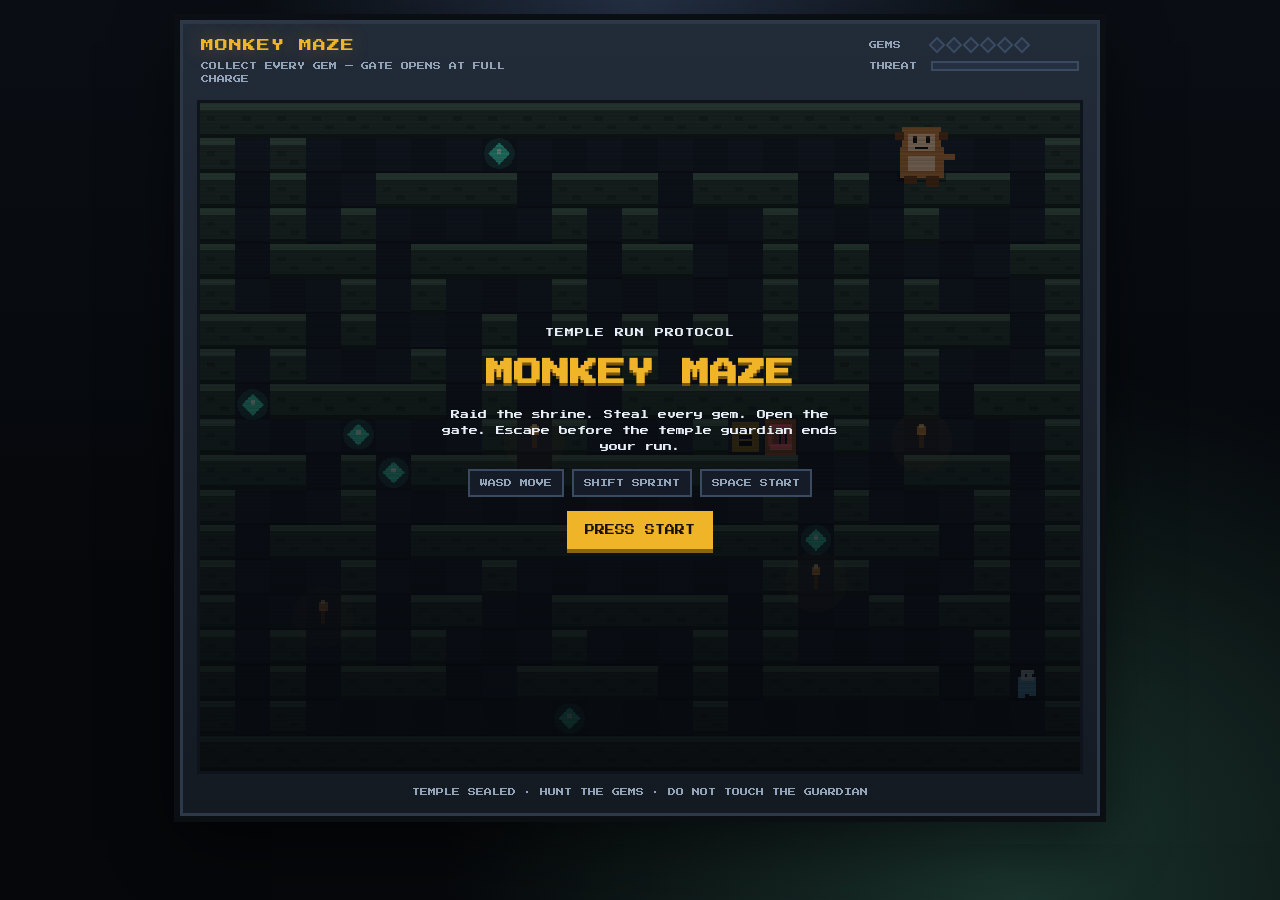
<file: monkey-maze-escape/index.html>
<!DOCTYPE html>
<html lang="en">
<head>
  <meta charset="UTF-8" />
  <meta name="viewport" content="width=device-width, initial-scale=1.0" />
  <title>MONKEY MAZE ESCAPE</title>
  <link rel="stylesheet" href="style.css" />
  <link rel="preconnect" href="https://fonts.googleapis.com" />
  <link rel="preconnect" href="https://fonts.gstatic.com" crossorigin />
  <link href="https://fonts.googleapis.com/css2?family=Press+Start+2P&display=swap" rel="stylesheet" />
</head>
<body>
  <div class="shell">
    <div class="bezel">
      <header class="hud">
        <div class="hud-left">
          <div class="logo">MONKEY MAZE</div>
          <div class="objective" id="objective">COLLECT GEMS TO OPEN THE GATE</div>
        </div>
        <div class="hud-right">
          <div class="meter">
            <span class="label">GEMS</span>
            <div class="pips" id="gemPips"></div>
          </div>
          <div class="meter danger">
            <span class="label">THREAT</span>
            <div class="bar"><i id="threatBar"></i></div>
          </div>
        </div>
      </header>

      <div class="stage">
        <canvas id="game" width="800" height="608" aria-label="Monkey Maze Escape"></canvas>
        <div id="overlay" class="overlay">
          <p class="eyebrow" id="eyebrow">TEMPLE RUN PROTOCOL</p>
          <h1 id="title">MONKEY MAZE</h1>
          <p id="subtitle">Raid the shrine. Steal every gem. Open the gate. Escape before the temple guardian ends your run.</p>
          <div class="controls">
            <span>WASD MOVE</span>
            <span>SHIFT SPRINT</span>
            <span>SPACE START</span>
          </div>
          <button id="startBtn" type="button">PRESS START</button>
        </div>
      </div>

      <footer class="ticker" id="ticker">
        ALL PATHS CLEAR · GATE NEEDS EVERY GEM · GUARDIAN HUNTS BY SOUND
      </footer>
    </div>
  </div>
  <script src="game.js"></script>
</body>
</html>
</file>
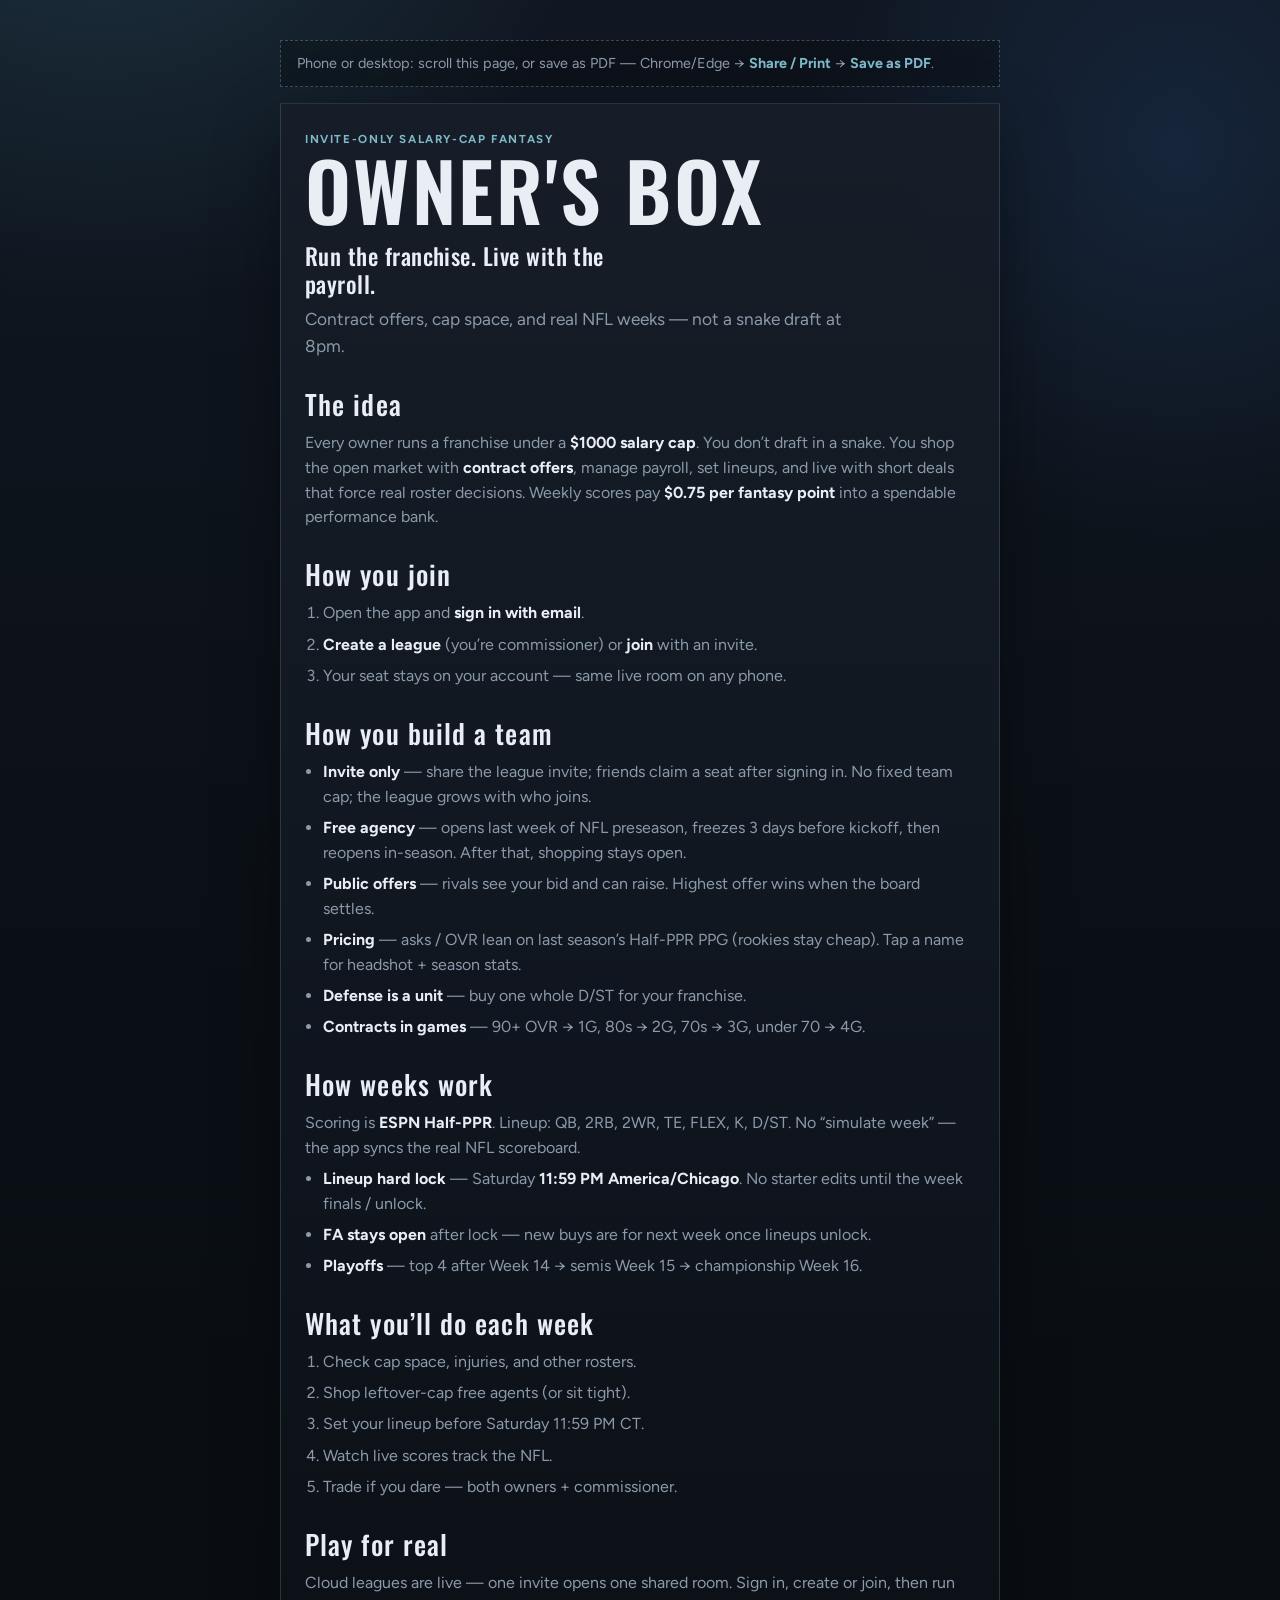
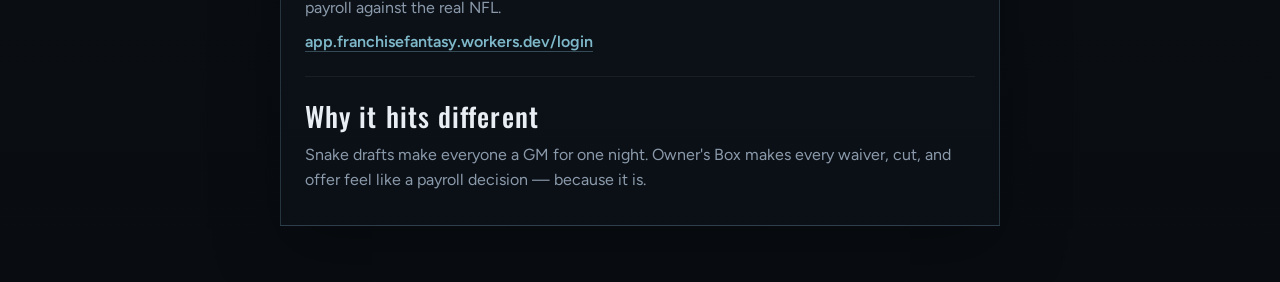
<file: owners-box/Franchise-Football-One-Pager.html>
<!DOCTYPE html>
<html lang="en">
<head>
  <meta charset="UTF-8" />
  <meta name="viewport" content="width=device-width, initial-scale=1, viewport-fit=cover" />
  <title>Owner's Box — One-Pager</title>
  <link rel="preconnect" href="https://fonts.googleapis.com" />
  <link rel="preconnect" href="https://fonts.gstatic.com" crossorigin />
  <link href="https://fonts.googleapis.com/css2?family=Figtree:wght@400;500;600;700&family=Oswald:wght@500;600&display=swap" rel="stylesheet" />
  <style>
    :root {
      --ink: #0b1016;
      --panel: #161d28;
      --line: rgba(126, 184, 201, 0.22);
      --text: #e8eef4;
      --muted: #8b9aab;
      --accent: #7eb8c9;
      --font-display: "Oswald", sans-serif;
      --font-body: "Figtree", sans-serif;
      --pad-x: clamp(1rem, 4vw, 1.5rem);
    }

    * { box-sizing: border-box; }

    html { -webkit-text-size-adjust: 100%; }

    body {
      margin: 0;
      min-height: 100vh;
      min-height: 100dvh;
      color: var(--text);
      font-family: var(--font-body);
      background:
        radial-gradient(ellipse 70% 45% at 8% -8%, rgba(74, 143, 163, 0.22), transparent 55%),
        radial-gradient(ellipse 55% 40% at 92% 8%, rgba(30, 55, 90, 0.45), transparent 52%),
        linear-gradient(180deg, #101722 0%, #0b1016 48%, #090d12 100%);
    }

    .wrap {
      padding:
        max(1.25rem, env(safe-area-inset-top))
        max(var(--pad-x), env(safe-area-inset-right))
        max(2.5rem, env(safe-area-inset-bottom))
        max(var(--pad-x), env(safe-area-inset-left));
    }

    .sheet {
      width: min(720px, 100%);
      margin: 0 auto;
      padding: clamp(1.25rem, 4vw, 1.75rem) clamp(1rem, 3.5vw, 1.5rem) clamp(1.5rem, 4vw, 2rem);
      border: 1px solid var(--line);
      background: linear-gradient(180deg, rgba(22, 29, 40, 0.96), rgba(11, 16, 22, 0.98));
    }

    .print-tip {
      width: min(720px, 100%);
      margin: 0 auto 1rem;
      padding: 0.75rem 1rem;
      border: 1px dashed rgba(126, 184, 201, 0.35);
      color: var(--muted);
      font-size: 0.9rem;
      line-height: 1.45;
      background: rgba(0, 0, 0, 0.25);
    }

    .print-tip strong { color: var(--accent); }

    .eyebrow {
      margin: 0 0 0.35rem;
      color: var(--accent);
      font-size: 0.72rem;
      font-weight: 700;
      letter-spacing: 0.14em;
      text-transform: uppercase;
    }

    h1 {
      margin: 0.15rem 0 0;
      font-family: var(--font-display);
      font-size: clamp(2.6rem, 12vw, 5rem);
      letter-spacing: 0.03em;
      line-height: 0.95;
      color: var(--text);
      font-weight: 600;
      text-transform: uppercase;
    }

    .headline {
      margin: 0.9rem 0 0;
      max-width: 22rem;
      font-family: var(--font-display);
      font-size: clamp(1.25rem, 4.5vw, 1.45rem);
      font-weight: 500;
      letter-spacing: 0.02em;
      line-height: 1.2;
    }

    .deck {
      margin: 0.55rem 0 0;
      max-width: 36rem;
      color: var(--muted);
      font-size: clamp(1rem, 3.2vw, 1.08rem);
      line-height: 1.55;
    }

    .block { margin-top: clamp(1.25rem, 4vw, 1.5rem); }

    .block h2 {
      margin: 0 0 0.45rem;
      font-family: var(--font-display);
      font-size: clamp(1.4rem, 5vw, 1.7rem);
      letter-spacing: 0.04em;
      font-weight: 500;
    }

    .block p,
    .block li {
      color: var(--muted);
      line-height: 1.55;
      font-size: clamp(0.95rem, 2.8vw, 1rem);
    }

    .block p { margin: 0; }

    .block ul,
    .block ol {
      margin: 0.35rem 0 0;
      padding-left: 1.15rem;
    }

    .block li { margin: 0.4rem 0; }
    .block strong { color: var(--text); }

    .codes {
      display: grid;
      grid-template-columns: repeat(auto-fit, minmax(140px, 1fr));
      gap: 0.65rem;
      margin-top: 0.85rem;
    }

    .codes div {
      padding: 0.85rem 0.95rem;
      border: 1px solid var(--line);
      background: rgba(0, 0, 0, 0.25);
    }

    .codes span {
      display: block;
      color: var(--muted);
      font-size: 0.72rem;
      letter-spacing: 0.1em;
      text-transform: uppercase;
    }

    .codes strong {
      display: block;
      margin-top: 0.35rem;
      font-family: var(--font-display);
      font-size: clamp(1.35rem, 5vw, 1.7rem);
      letter-spacing: 0.06em;
      color: var(--accent);
      font-weight: 500;
      word-break: break-word;
    }

    .quiet {
      padding-top: 1.15rem;
      border-top: 1px solid rgba(255, 255, 255, 0.06);
    }

    .live-link {
      display: inline-block;
      margin-top: 0.75rem;
      color: var(--accent);
      font-weight: 600;
      text-decoration: none;
      border-bottom: 1px solid rgba(126, 184, 201, 0.35);
    }

    @media (max-width: 520px) {
      .codes { grid-template-columns: 1fr; }

      .block ul,
      .block ol {
        padding-left: 1rem;
      }
    }

    @media (min-width: 900px) {
      .wrap {
        padding-top: 2.5rem;
        padding-bottom: 3.5rem;
      }

      .sheet {
        box-shadow: 0 24px 60px rgba(0, 0, 0, 0.35);
      }
    }

    @media print {
      body {
        background: #fff;
        color: #111;
        -webkit-print-color-adjust: exact;
        print-color-adjust: exact;
      }

      .print-tip { display: none; }

      .wrap { padding: 0; }

      .sheet {
        width: 100%;
        border: none;
        box-shadow: none;
        background: #fff;
        padding: 0;
      }

      h1,
      .eyebrow,
      .codes strong,
      .live-link {
        color: #1a4a5c !important;
      }

      .deck,
      .headline,
      .block p,
      .block li,
      .codes span {
        color: #333 !important;
      }

      .block strong { color: #111 !important; }

      .codes div {
        border: 1px solid #ccc;
        background: #f7f7f7;
      }

      .quiet { border-top-color: #ddd; }

      .block { break-inside: avoid; }
    }
  </style>
</head>
<body>
  <div class="wrap">
    <p class="print-tip">
      Phone or desktop: scroll this page, or save as PDF — Chrome/Edge → <strong>Share / Print</strong> →
      <strong>Save as PDF</strong>.
    </p>

    <article class="sheet">
      <p class="eyebrow">Invite-only salary-cap fantasy</p>
      <h1>Owner's Box</h1>
      <p class="headline">Run the franchise. Live with the payroll.</p>
      <p class="deck">
        Contract offers, cap space, and real NFL weeks — not a snake draft at 8pm.
      </p>

      <section class="block">
        <h2>The idea</h2>
        <p>
          Every owner runs a franchise under a <strong>$1000 salary cap</strong>. You don’t draft in
          a snake. You shop the open market with <strong>contract offers</strong>, manage payroll,
          set lineups, and live with short deals that force real roster decisions. Weekly scores pay
          <strong>$0.75 per fantasy point</strong> into a spendable performance bank.
        </p>
      </section>

      <section class="block">
        <h2>How you join</h2>
        <ol>
          <li>Open the app and <strong>sign in with email</strong>.</li>
          <li><strong>Create a league</strong> (you’re commissioner) or <strong>join</strong> with an invite.</li>
          <li>Your seat stays on your account — same live room on any phone.</li>
        </ol>
      </section>

      <section class="block">
        <h2>How you build a team</h2>
        <ul>
          <li>
            <strong>Invite only</strong> — share the league invite; friends claim a seat after
            signing in. No fixed team cap; the league grows with who joins.
          </li>
          <li>
            <strong>Free agency</strong> — opens last week of NFL preseason, freezes 3 days before
            kickoff, then reopens in-season. After that, shopping stays open.
          </li>
          <li>
            <strong>Public offers</strong> — rivals see your bid and can raise. Highest offer wins
            when the board settles.
          </li>
          <li>
            <strong>Pricing</strong> — asks / OVR lean on last season’s Half-PPR PPG (rookies stay
            cheap). Tap a name for headshot + season stats.
          </li>
          <li>
            <strong>Defense is a unit</strong> — buy one whole D/ST for your franchise.
          </li>
          <li>
            <strong>Contracts in games</strong> — 90+ OVR → 1G, 80s → 2G, 70s → 3G, under 70 → 4G.
          </li>
        </ul>
      </section>

      <section class="block">
        <h2>How weeks work</h2>
        <p>
          Scoring is <strong>ESPN Half-PPR</strong>. Lineup: QB, 2RB, 2WR, TE, FLEX, K, D/ST. No
          “simulate week” — the app syncs the real NFL scoreboard.
        </p>
        <ul>
          <li>
            <strong>Lineup hard lock</strong> — Saturday <strong>11:59 PM America/Chicago</strong>.
            No starter edits until the week finals / unlock.
          </li>
          <li>
            <strong>FA stays open</strong> after lock — new buys are for next week once lineups
            unlock.
          </li>
          <li>
            <strong>Playoffs</strong> — top 4 after Week 14 → semis Week 15 → championship Week 16.
          </li>
        </ul>
      </section>

      <section class="block">
        <h2>What you’ll do each week</h2>
        <ol>
          <li>Check cap space, injuries, and other rosters.</li>
          <li>Shop leftover-cap free agents (or sit tight).</li>
          <li>Set your lineup before Saturday 11:59 PM CT.</li>
          <li>Watch live scores track the NFL.</li>
          <li>Trade if you dare — both owners + commissioner.</li>
        </ol>
      </section>

      <section class="block">
        <h2>Play for real</h2>
        <p>
          Cloud leagues are live — one invite opens one shared room. Sign in, create or join, then
          run payroll against the real NFL.
        </p>
        <a class="live-link" href="https://app.franchisefantasy.workers.dev/login">
          app.franchisefantasy.workers.dev/login
        </a>
      </section>

      <section class="block quiet">
        <h2>Why it hits different</h2>
        <p>
          Snake drafts make everyone a GM for one night. Owner's Box makes every waiver,
          cut, and offer feel like a payroll decision — because it is.
        </p>
      </section>
    </article>
  </div>
</body>
</html>
</file>
<file: monkey-maze-escape/style.css>
:root {
  --bg0: #07090d;
  --bg1: #121820;
  --panel: #1a2330;
  --line: #334155;
  --gold: #f0b429;
  --gem: #3de7c3;
  --danger: #ff5d6c;
  --ink: #e8eef7;
  --mute: #93a4b8;
}

* { box-sizing: border-box; }

html, body {
  margin: 0;
  min-height: 100%;
  color: var(--ink);
  font-family: "Press Start 2P", monospace;
  background:
    radial-gradient(ellipse at 50% 0%, #243044 0%, transparent 42%),
    radial-gradient(ellipse at 80% 100%, #1a332c 0%, transparent 40%),
    linear-gradient(180deg, #0a0e14, #05070a 70%);
}

body {
  display: grid;
  place-items: center;
  padding: 20px 12px 28px;
}

.shell {
  width: min(100%, 920px);
}

.bezel {
  background: linear-gradient(180deg, #222b38, #141a22);
  border: 3px solid #2d3848;
  box-shadow:
    0 0 0 6px #0b0f14,
    0 24px 60px rgba(0, 0, 0, 0.55),
    inset 0 1px 0 rgba(255, 255, 255, 0.05);
  padding: 14px;
  display: grid;
  gap: 12px;
}

.hud {
  display: flex;
  justify-content: space-between;
  gap: 16px;
  flex-wrap: wrap;
  align-items: start;
  padding: 2px 4px;
}

.logo {
  color: var(--gold);
  font-size: 13px;
  letter-spacing: 1px;
  text-shadow: 0 0 20px rgba(240, 180, 41, 0.35);
}

.objective {
  margin-top: 8px;
  font-size: 8px;
  line-height: 1.6;
  color: var(--mute);
  max-width: 42ch;
}

.hud-right {
  display: grid;
  gap: 10px;
  min-width: 210px;
}

.meter {
  display: grid;
  grid-template-columns: 54px 1fr;
  gap: 8px;
  align-items: center;
}

.meter .label {
  font-size: 8px;
  color: var(--mute);
}

.pips {
  display: flex;
  gap: 5px;
  flex-wrap: wrap;
}

.pip {
  width: 12px;
  height: 12px;
  background: #243041;
  border: 2px solid #3a4a60;
  transform: rotate(45deg);
}

.pip.on {
  background: var(--gem);
  border-color: #9ff7e2;
  box-shadow: 0 0 10px rgba(61, 231, 195, 0.55);
}

.bar {
  height: 10px;
  background: #243041;
  border: 2px solid #3a4a60;
  overflow: hidden;
}

.bar i {
  display: block;
  height: 100%;
  width: 0%;
  background: linear-gradient(90deg, #f0b429, var(--danger));
  transition: width 80ms linear;
}

.stage {
  position: relative;
  background: #040608;
  border: 3px solid #0f141c;
  box-shadow: inset 0 0 40px rgba(0, 0, 0, 0.65);
  overflow: hidden;
}

#game {
  display: block;
  width: 100%;
  height: auto;
  image-rendering: pixelated;
  image-rendering: crisp-edges;
}

.overlay {
  position: absolute;
  inset: 0;
  display: grid;
  place-content: center;
  justify-items: center;
  gap: 14px;
  padding: 28px;
  text-align: center;
  background:
    linear-gradient(180deg, rgba(5, 8, 12, 0.55), rgba(5, 8, 12, 0.88)),
    repeating-linear-gradient(0deg, transparent, transparent 2px, rgba(0,0,0,0.08) 2px, rgba(0,0,0,0.08) 4px);
}

.overlay.hidden { display: none; }

.eyebrow {
  margin: 0;
  font-size: 8px;
  color: var(--gem);
  letter-spacing: 1px;
}

.overlay h1 {
  margin: 0;
  font-size: clamp(18px, 4vw, 28px);
  line-height: 1.35;
  color: var(--gold);
  text-shadow: 0 3px 0 #7a5610;
}

.overlay p {
  margin: 0;
  font-size: 9px;
  line-height: 1.8;
  color: var(--ink);
  max-width: 46ch;
}

.controls {
  display: flex;
  flex-wrap: wrap;
  gap: 8px;
  justify-content: center;
}

.controls span {
  font-size: 8px;
  color: var(--mute);
  border: 2px solid #3a4a60;
  background: #151c27;
  padding: 8px 10px;
}

#startBtn {
  font: inherit;
  font-size: 10px;
  color: #1a1205;
  background: var(--gold);
  border: 0;
  padding: 14px 18px;
  cursor: pointer;
  box-shadow: 0 4px 0 #8a6414;
}

#startBtn:hover { filter: brightness(1.05); }
#startBtn:active {
  transform: translateY(2px);
  box-shadow: 0 2px 0 #8a6414;
}

.ticker {
  font-size: 8px;
  color: var(--mute);
  line-height: 1.6;
  text-align: center;
  min-height: 1.6em;
}

@media (max-width: 640px) {
  .logo { font-size: 11px; }
  .hud-right { min-width: 100%; }
  .overlay p, .objective, .ticker { font-size: 7px; }
}
</file>
